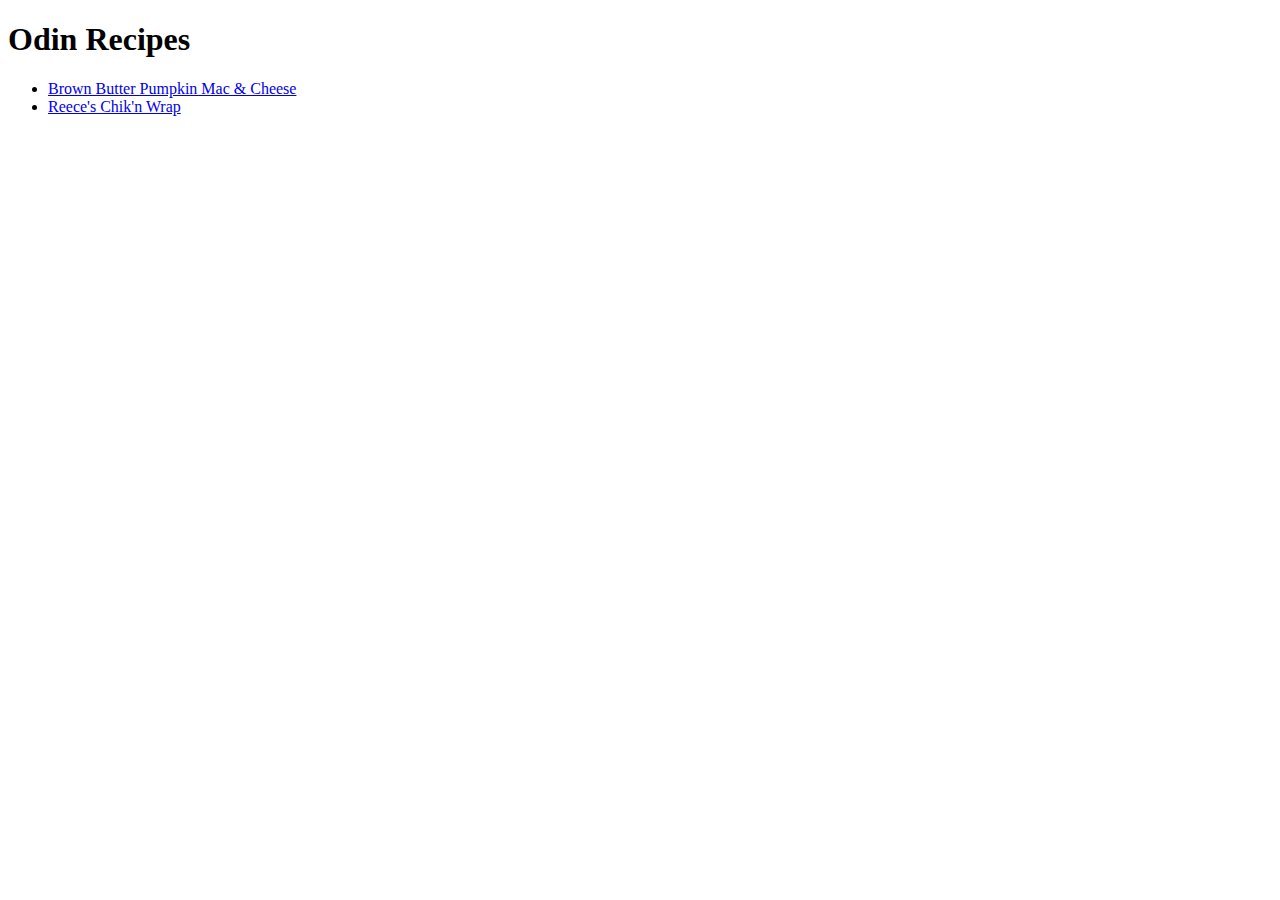
<file: index.html>
<!DOCTYPE html>
<html lang="en">
<head>
    <meta charset="UTF-8">
    <title>Odin Recipes</title>
</head>
<body>
    <h1>Odin Recipes</h1>
    <ul>
        <li><a href="recipes/pumpkin-mac-and-cheese.html">Brown Butter Pumpkin Mac & Cheese</a></li>
        <li><a href="recipes/chikn-wrap.html">Reece's Chik'n Wrap</a></li>
    </ul>
</body>
</html>
</file>
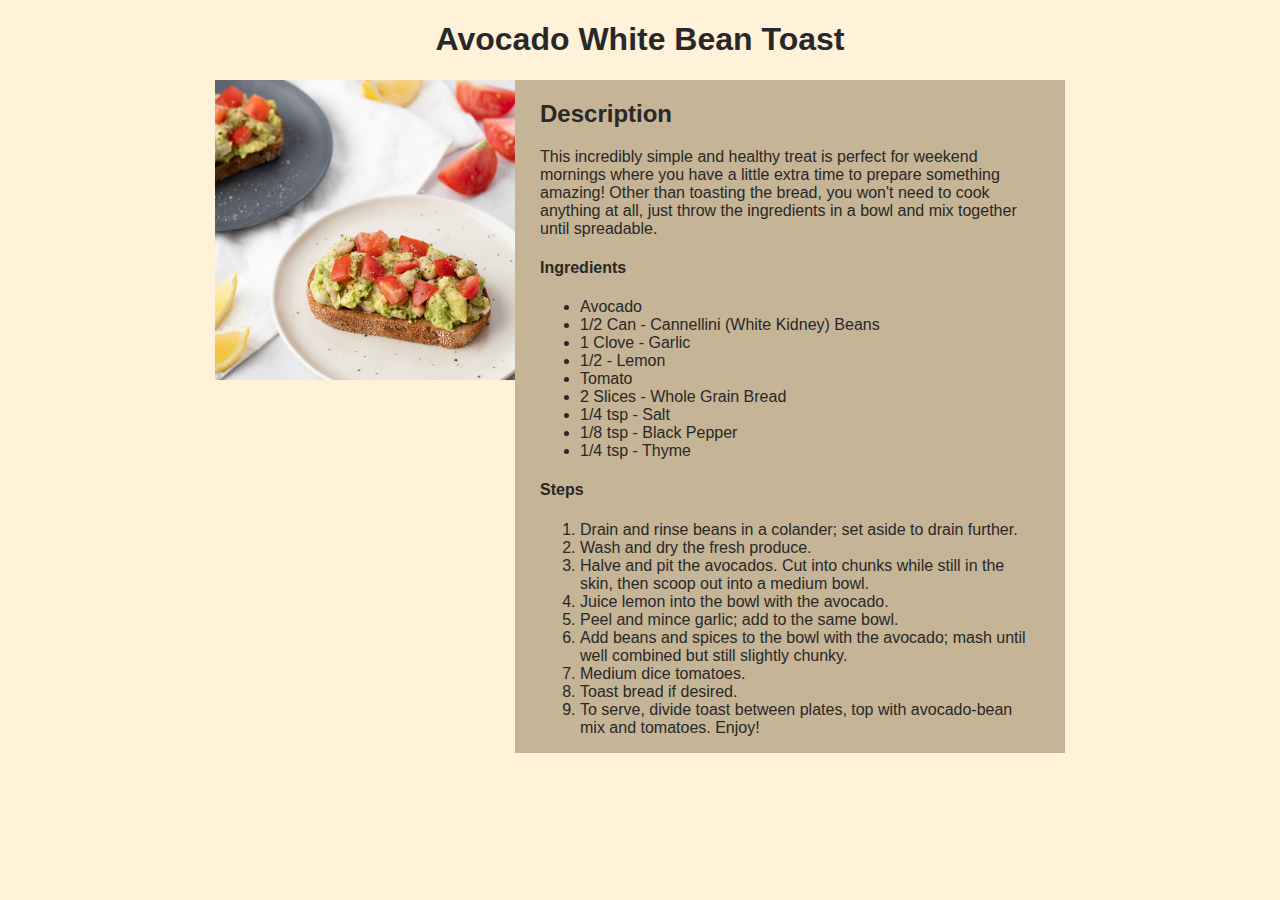
<file: recipes/avocado-bean-toast.html>
<!DOCTYPE html>
<html lang="en">
<head>
    <meta charset="UTF-8">
    <meta name="viewport" content="width=device-width, initial-scale=1.0">
    <title>Avocado White Bean Toast</title>
    <link rel="stylesheet" href="../styles.css">
</head>
<body>
    <h1>Avocado White Bean Toast</h1>
    <div class="page-content">
        <img class="recipe-pic" src="../images/avocado-bean-toast.jpeg" alt="Avocado White Bean Toast">
        <div class="recipe-content">
            <h2>Description</h2>
            <p>This incredibly simple and healthy treat is perfect for weekend mornings where you have a little extra time to prepare something amazing! Other than toasting the bread, you won't need to cook anything at all, just throw the ingredients in a bowl and mix together until spreadable.</p>
            <h4>Ingredients</h4>
            <ul>
                <li>Avocado</li>
                <li>1/2 Can - Cannellini (White Kidney) Beans</li>
                <li>1 Clove - Garlic</li>
                <li>1/2 - Lemon</li>
                <li>Tomato</li>
                <li>2 Slices - Whole Grain Bread</li>
                <li>1/4 tsp - Salt</li>
                <li>1/8 tsp - Black Pepper</li>
                <li>1/4 tsp - Thyme</li>
            </ul>
            <h4>Steps</h4>
            <ol>
            <li>Drain and rinse beans in a colander; set aside to drain further.</li>
            <li>Wash and dry the fresh produce.</li>
            <li>Halve and pit the avocados. Cut into chunks while still in the skin, then scoop out into a medium bowl.</li>
            <li>Juice lemon into the bowl with the avocado.</li>
            <li>Peel and mince garlic; add to the same bowl.</li>
            <li>Add beans and spices to the bowl with the avocado; mash until well combined but still slightly chunky.</li>
            <li>Medium dice tomatoes.</li>
            <li>Toast bread if desired.</li>
            <li>To serve, divide toast between plates, top with avocado-bean mix and tomatoes. Enjoy!</li>
            </ol>
        </div>
    </div>
</body>
</html>
</file>
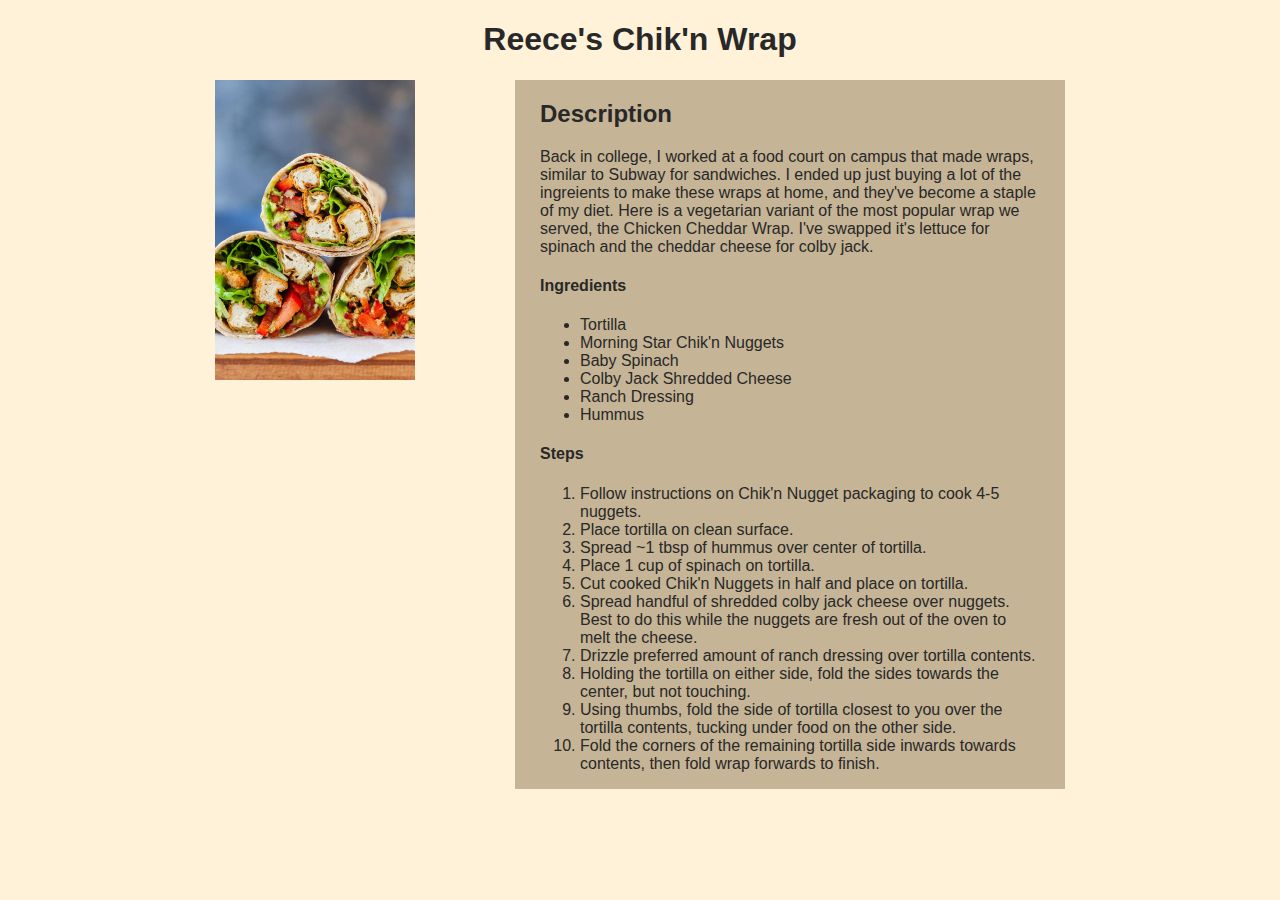
<file: recipes/chikn-wrap.html>
<!DOCTYPE html>
<html lang="en">
<head>
    <meta charset="UTF-8">
    <meta name="viewport" content="width=device-width, initial-scale=1.0">
    <title>Chik'n Wrap</title>
    <link rel="stylesheet" href="../styles.css">
</head>
<body>
    <h1>Reece's Chik'n Wrap</h1>
    <div class="page-content">
        <img class="recipe-pic" src="../images/chikn-wrap.jpg" alt="Reece's Chik'n Wrap">
        <div class="recipe-content">
            <h2>Description</h2>
            <p>Back in college, I worked at a food court on campus that made wraps, similar to Subway for sandwiches. I ended up just buying a lot of the ingreients to make these wraps at home, and they've become a staple of my diet. Here is a vegetarian variant of the most popular wrap we served, the Chicken Cheddar Wrap. I've swapped it's lettuce for spinach and the cheddar cheese for colby jack.</p>
            <h4>Ingredients</h4>
            <ul>
                <li>Tortilla</li>
                <li>Morning Star Chik'n Nuggets</li>
                <li>Baby Spinach</li>
                <li>Colby Jack Shredded Cheese</li>
                <li>Ranch Dressing</li>
                <li>Hummus</li>
            </ul>
            <h4>Steps</h4>
            <ol>
                <li>Follow instructions on Chik'n Nugget packaging to cook 4-5 nuggets.</li>
                <li>Place tortilla on clean surface.</li>
                <li>Spread ~1 tbsp of hummus over center of tortilla.</li>
                <li>Place 1 cup of spinach on tortilla.</li>
                <li>Cut cooked Chik'n Nuggets in half and place on tortilla.</li>
                <li>Spread handful of shredded colby jack cheese over nuggets. Best to do this while the nuggets are fresh out of the oven to melt the cheese.</li>
                <li>Drizzle preferred amount of ranch dressing over tortilla contents.</li>
                <li>Holding the tortilla on either side, fold the sides towards the center, but not touching.</li>
                <li>Using thumbs, fold the side of tortilla closest to you over the tortilla contents, tucking under food on the other side.</li>
                <li>Fold the corners of the remaining tortilla side inwards towards contents, then fold wrap forwards to finish.</li>
            </ol>
        </div>
    </div>
</body>
</html>
</file>
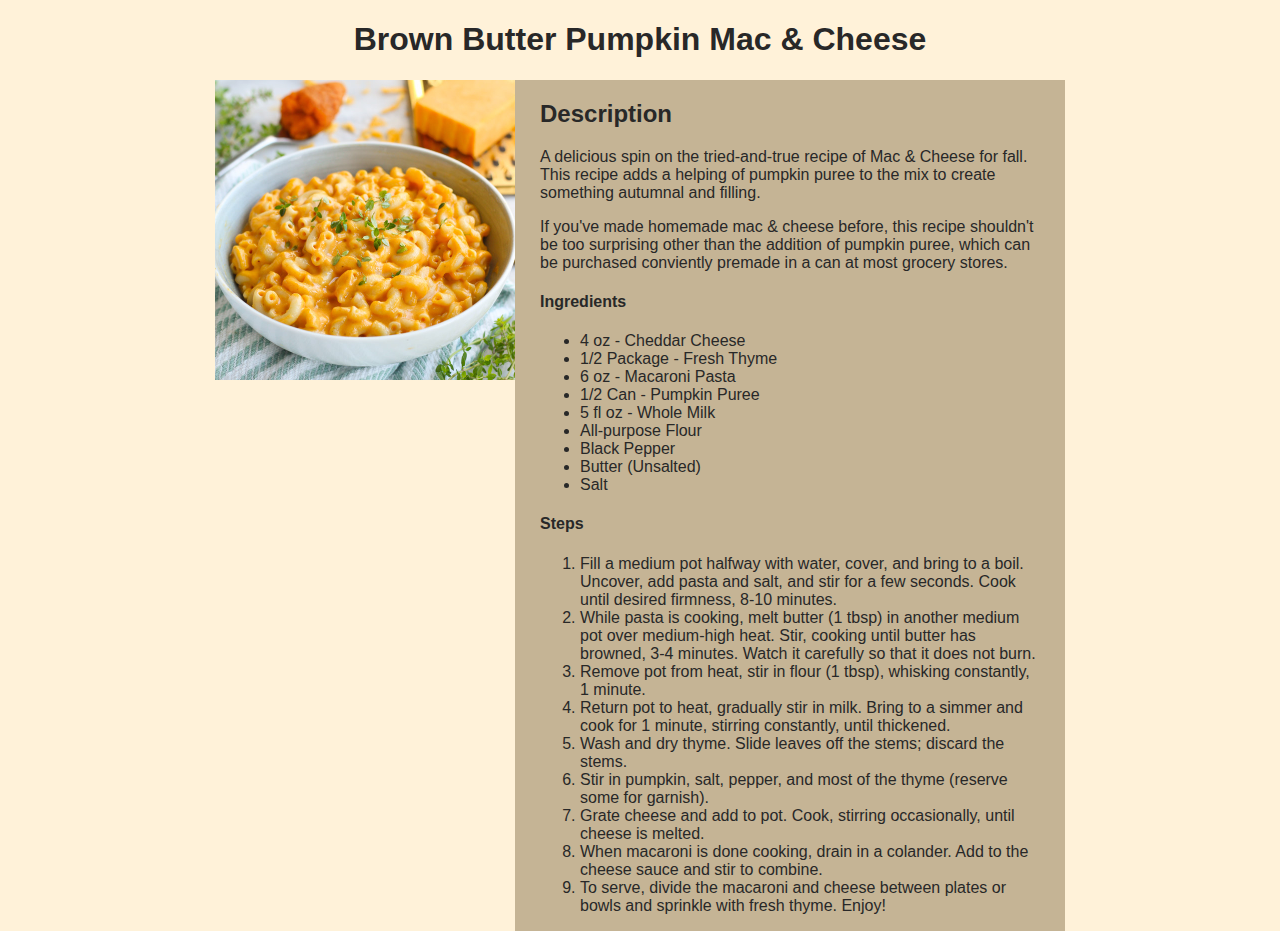
<file: recipes/pumpkin-mac-and-cheese.html>
<!DOCTYPE html>
<html lang="en">
<head>
    <meta charset="UTF-8">
    <title>Brown Butter Pumpkin Mac & Cheese</title>
    <link rel="stylesheet" href="../styles.css">
</head>
<body>
    <h1>Brown Butter Pumpkin Mac & Cheese</h1>
    <div class="page-content">
        <img class="recipe-pic" src="../images/mac-and-cheese.jpeg" alt="Brown Butter Pumpkin Mac & Cheese">
        <div class="recipe-content">
            <h2>Description</h2>
            <p>A delicious spin on the tried-and-true recipe of Mac & Cheese for fall. This recipe adds a helping of pumpkin puree to the mix to create something autumnal and filling.</p>
            <p>If you've made homemade mac & cheese before, this recipe shouldn't be too surprising other than the addition of pumpkin puree, which can be purchased conviently premade in a can at most grocery stores.</p>
            <h4>Ingredients</h4>
            <ul>
                <li>4 oz - Cheddar Cheese</li>
                <li>1/2 Package - Fresh Thyme</li>
                <li>6 oz - Macaroni Pasta</li>
                <li>1/2 Can - Pumpkin Puree</li>
                <li>5 fl oz - Whole Milk</li>
                <li>All-purpose Flour</li>
                <li>Black Pepper</li>
                <li>Butter (Unsalted)</li>
                <li>Salt</li>
            </ul>
            <h4>Steps</h4>
            <ol>
                <li>Fill a medium pot halfway with water, cover, and bring to a boil. Uncover, add pasta and salt, and stir for a few seconds. Cook until desired firmness, 8-10 minutes.</li>
                <li>While pasta is cooking, melt butter (1 tbsp) in another medium pot over medium-high heat. Stir, cooking until butter has browned, 3-4 minutes. Watch it carefully so that it does not burn.</li>
                <li>Remove pot from heat, stir in flour (1 tbsp), whisking constantly, 1 minute.</li>
                <li>Return pot to heat, gradually stir in milk. Bring to a simmer and cook for 1 minute, stirring constantly, until thickened.</li>
                <li>Wash and dry thyme. Slide leaves off the stems; discard the stems.</li>
                <li>Stir in pumpkin, salt, pepper, and most of the thyme (reserve some for garnish). </li>
                <li>Grate cheese and add to pot. Cook, stirring occasionally, until cheese is melted.</li>
                <li>When macaroni is done cooking, drain in a colander. Add to the cheese sauce and stir to combine.</li>
                <li>To serve, divide the macaroni and cheese between plates or bowls and sprinkle with fresh thyme. Enjoy!</li>
            </ol>
        </div>
    </div>
</body>
</html>
</file>
<file: styles.css>
html {
    background-color: rgb(255, 242, 217);
    color: rgb(40, 40, 40);
    font-family: Arial, Helvetica, sans-serif;
}

a {
    text-decoration: none;
    font-weight: 800;
}

h1 {
    text-align: center;
}

.menu-links, .page-content {
    margin-left: auto;
    margin-right: auto;
}

.page-content {
    width: 850px;
}

.menu-links {
    overflow: auto;
}

.menu-links, .recipe-content {
    background-color: rgb(197, 180, 149);
    width: 500px;
}

.menu-links a {
    color: rgb(161, 53, 26);
}

.recipe-pic {
    height: 300px;
    width: auto;
    float: left;
    display: block;
}

.recipe-content {
    float: right;
    padding: 0px 25px 0px 25px;
}
</file>
